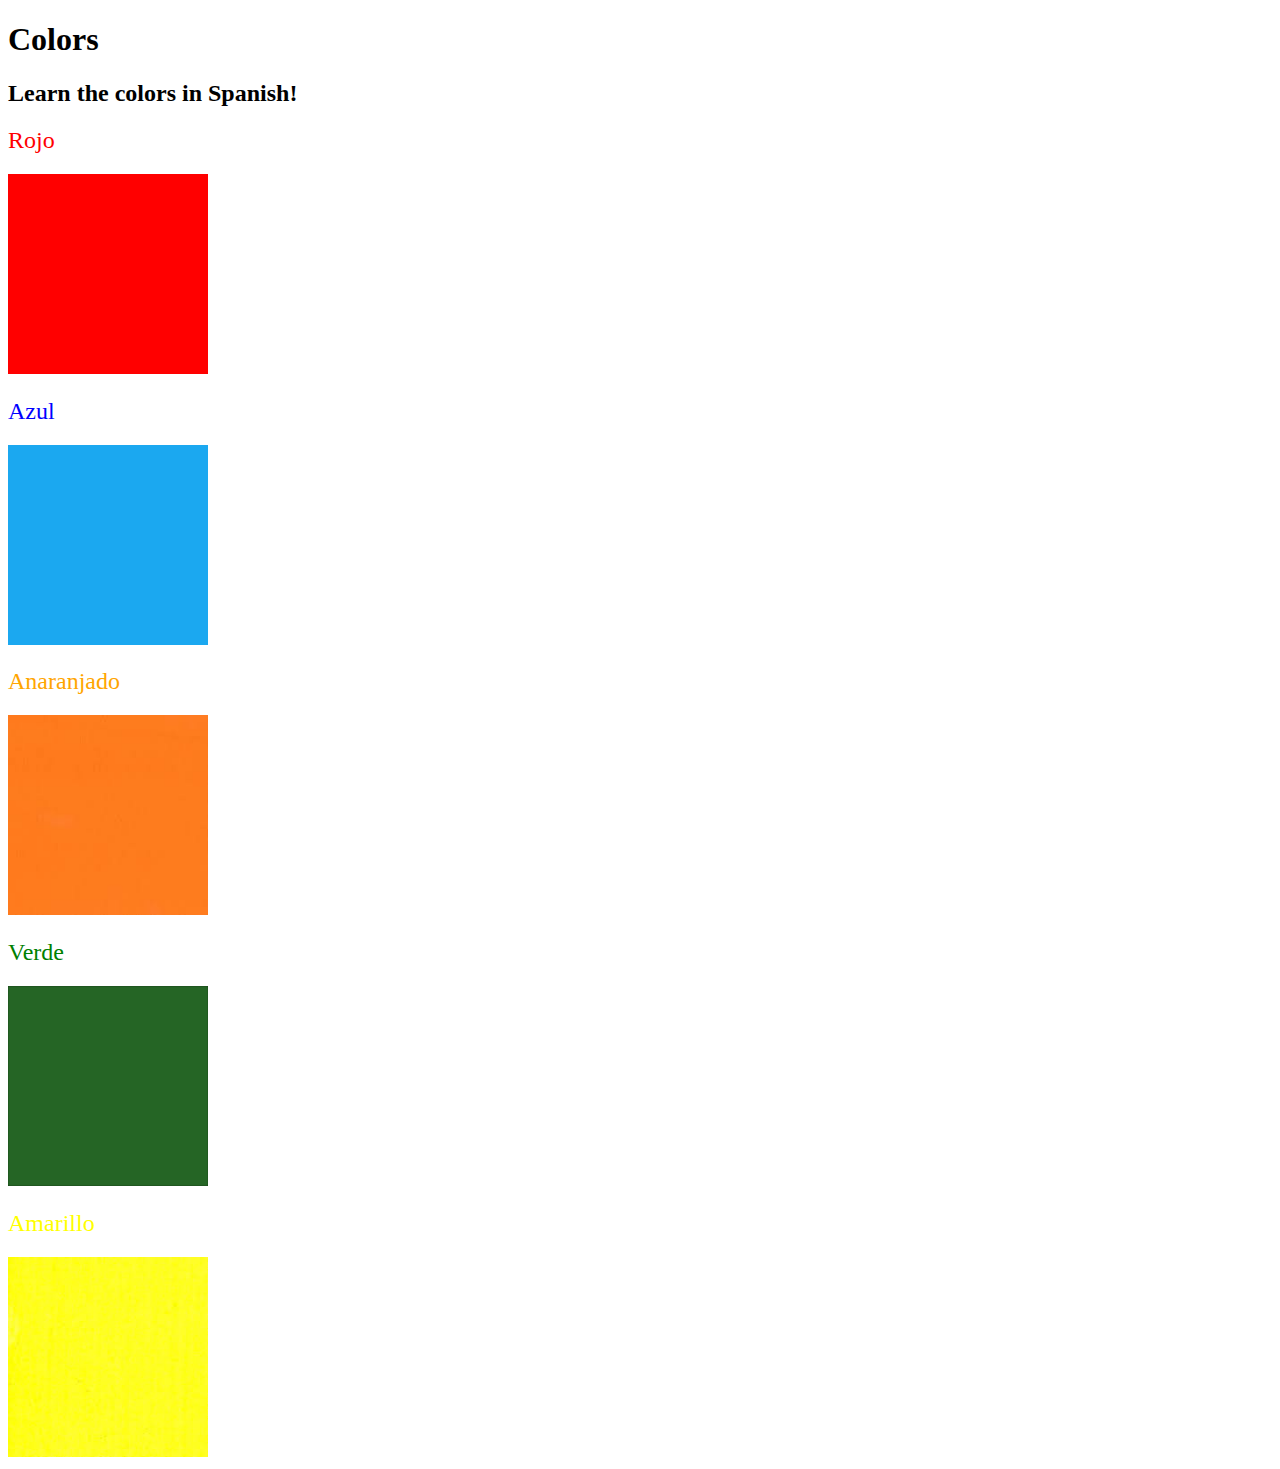
<file: WebDevelomentBootcamp/Color Vocab Project/index.html>
<!DOCTYPE html>
<html lang="en">

<head>
  <meta charset="UTF-8">
  <title>Spanish Vocabulary</title>
  <link rel="stylesheet" href="./style.css" />
</head>

<body>
  <h1>Colors</h1>
  <h2>Learn the colors in Spanish!</h2>
  <h2 class="color-title" id="red">Rojo</h2>
  <img class="color" src="./assets/images/red.png" alt="red" />

  <h2 class="color-title" id="blue">Azul</h2>
  <img src="./assets/images/blue.png" alt="blue" />

  <h2 class="color-title" id="orange">Anaranjado</h2>
  <img src="./assets/images/orange.png" alt="orange" />

  <h2 class="color-title" id="green">Verde</h2>
  <img src="./assets/images/green.png" alt="green" />

  <h2 class="color-title" id="yellow">Amarillo</h2>
  <img src="./assets/images/yellow.png" alt="yellow" />
</body>

</html>

<!-- 
TODOs
IMPORTANT: You should not need to make ANY CHANGES to index.html
All code should be written in your CSS file.

1. Create a CSS file and incorporate it as an external stylesheet.
2. Use CSS to style each of the color titles to meaning. 
Hint: Use the id to help if you don't know the words in spanish.
3. Use CSS to change all the color titles to have "font-weight: normal;"
4. Use CSS (not HTML) to make all the images 200px heigh and 200px wide. 
Hint: 
https://developer.mozilla.org/en-US/docs/Web/CSS/height
https://developer.mozilla.org/en-US/docs/Web/CSS/width
-->
</file>
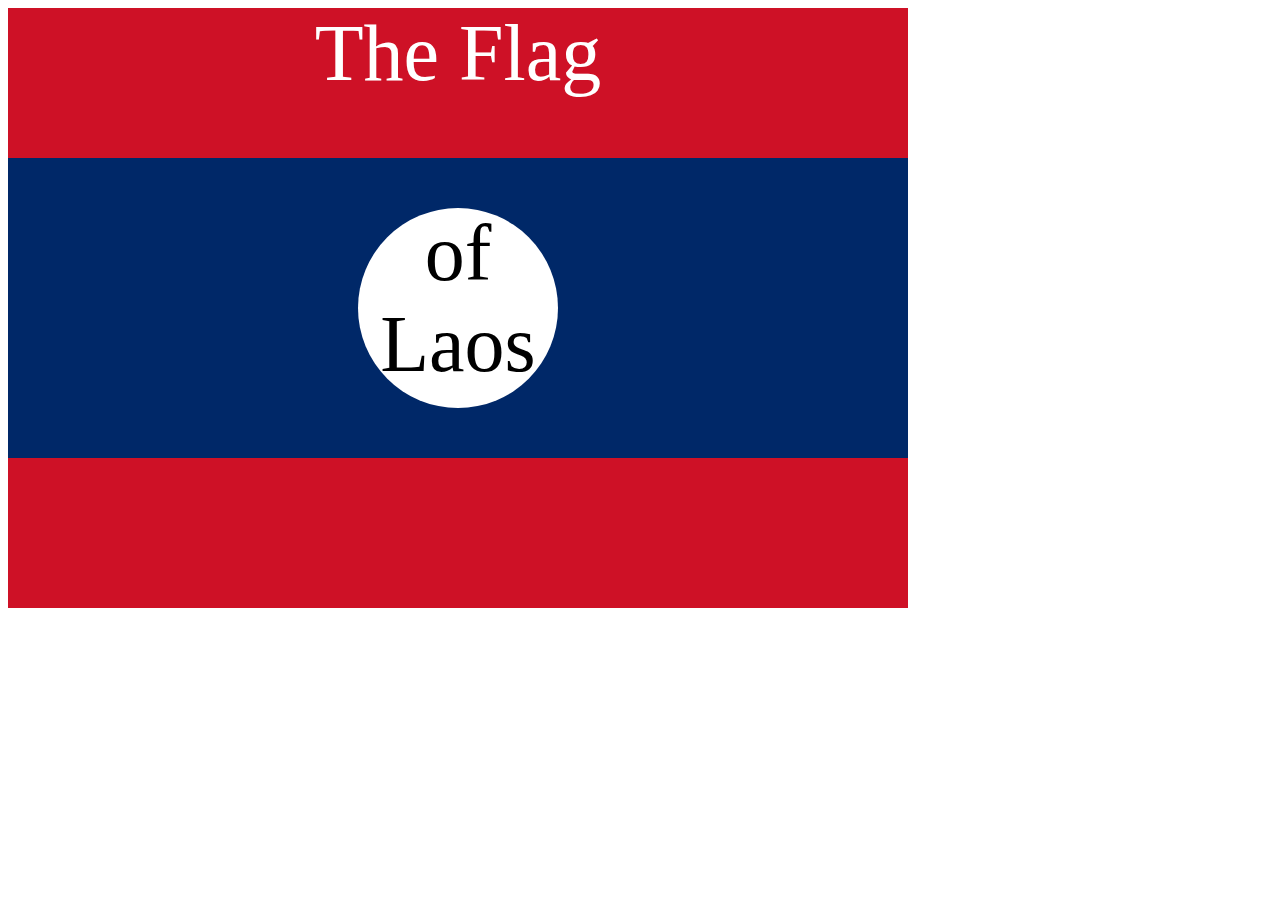
<file: WebDevelomentBootcamp/CSS Flag Project/index.html>
<!DOCTYPE html>
<html lang="en">

<head>
  <meta charset="UTF-8">
  <title>CSS Flag Project</title>
  <style>
    .flag {
      width: 900px;
      height: 600px;
      background-color: #CE1126 ;
      position: relative;
    }
    .flag > div {
      width: 100%;
      height: 300px;
      background-color: #002868 ;
      position: absolute;
      top: 150px;
    }
    
    .flag > div > div {
      width: 200px;
      height: 200px;
      background-color: white;
      border-radius: 50%;
      position: relative;
      top: 50px;
      left: 350px;

    }
    p {
      margin: 0;
      font-size: 5rem;
      text-align: center;
      color: white;
    }
    .flag  > div > div > p {
      color: black;
    }
  </style>
</head>

<!-- 
  IMPORTANT! Do not change any HTML
Don't add any classes/ids/elements 
Use what you know about combining selectors 
and CSS specificity instead.
Hint 1: The flag is 900px by 600px and the circle is 200px by 200px.
Hint 2: You can use CSS inspection to get the colors from
https://appbrewery.github.io/flag-of-laos/
-->

<body>
  <div class="flag">
    <p>The Flag</p>
    <div>
      <div>
        <p>of Laos</p>
      </div>
    </div>
  </div>
</body>

</html>
</file>
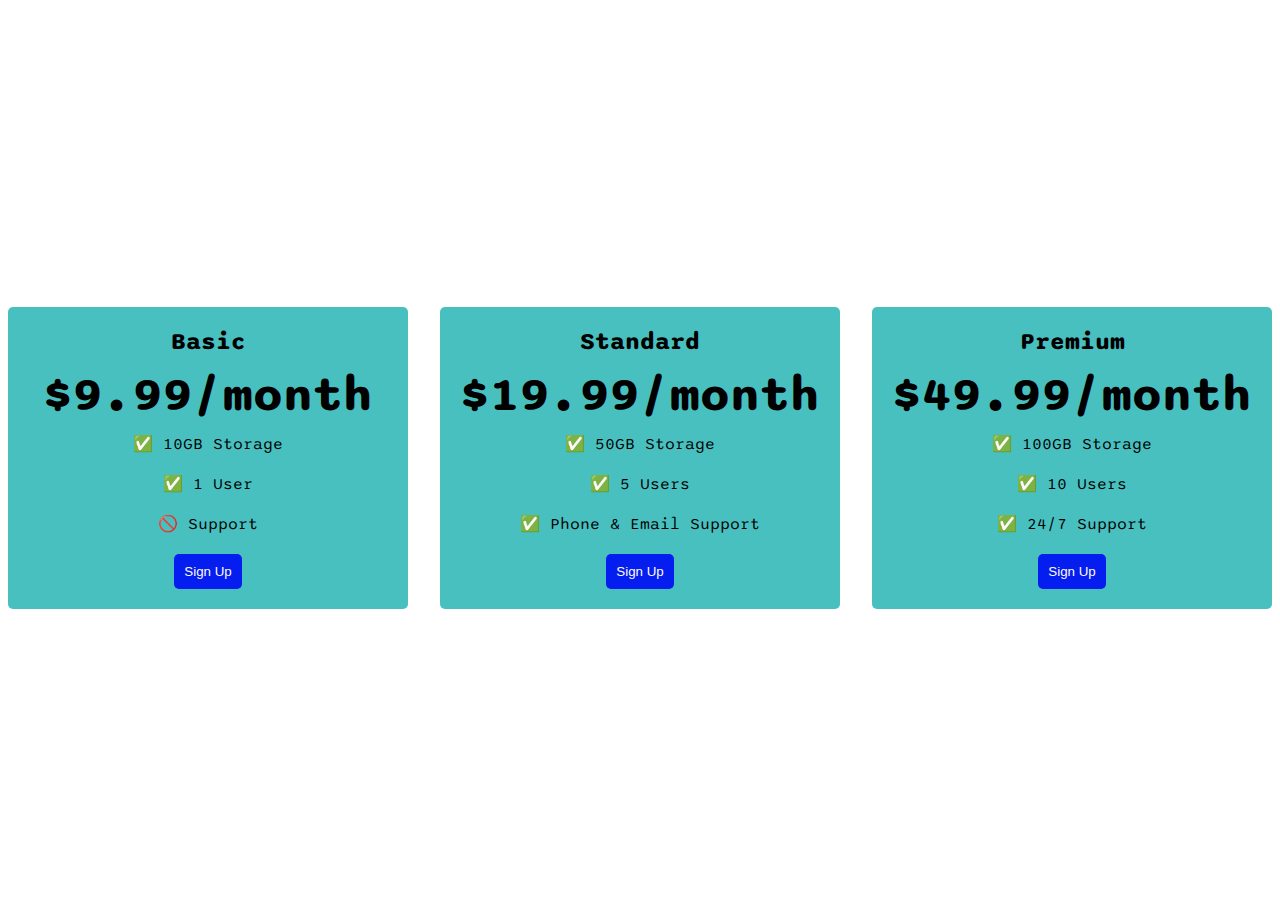
<file: WebDevelomentBootcamp/Flexbox Pricing Table Project/index.html>
<!DOCTYPE html>
<html>

<head>
  <title>Flexbox Pricing Table</title>
  <link rel="preconnect" href="https://fonts.googleapis.com">
  <link rel="preconnect" href="https://fonts.gstatic.com" crossorigin>
  <link href="https://fonts.googleapis.com/css2?family=Sono:wght@400;700&display=swap" rel="stylesheet">
  <style>
    body {
      font-family: 'Sono', sans-serif;
    }
    .pricing-container {
      display: flex;
      justify-content: center;
      align-items: center;
      height: 100vh;
      gap: 2rem;
    }

    .pricing-plan {
      flex: 1;
      max-width: 400px;
      padding: 20px;
      background-color: rgb(73, 192, 192);
      border-radius: 5px;
      text-align: center;
    }

      .plan-title {
      font-size: 24px;
      font-weight: bold;
      margin-bottom: 10px;
    }

    .plan-price{
      font-size: 48px;
      font-weight: bold;
      margin-bottom: 10px;
    }

    .plan-features {
      list-style: none;
      padding: 0;
      margin: 0;
    }

    .plan-features li {
      margin-bottom: 20px;
    }

    .plan-button {
      padding: 10px;
      background-color: rgb(5, 29, 238);
      color: rgb(252, 252, 252);
      border-radius: 5px;
      border: none;
    }

    /* Hint: What can you do with a media query and flexbox? */
    @media (max-width: 1250px) {
      .pricing-container {
        flex-direction: column;
        height: 100%;
      }
    }
  </style>
</head>

<body>
  <div class="pricing-container">
    <div class="pricing-plan">
      <div class="plan-title">Basic</div>
      <div class="plan-price">$9.99/month</div>
      <ul class="plan-features">
        <li>✅ 10GB Storage</li>
        <li>✅ 1 User</li>
        <li>🚫 Support</li>
      </ul>
      <button class="plan-button">Sign Up</a>
    </div>
    <div class="pricing-plan">
      <div class="plan-title">Standard</div>
      <div class="plan-price">$19.99/month</div>
      <ul class="plan-features">
        <li>✅ 50GB Storage</li>
        <li>✅ 5 Users</li>
        <li>✅ Phone &amp; Email Support</li>
      </ul>
      <button class="plan-button">Sign Up</a>
    </div>
    <div class="pricing-plan">
      <div class="plan-title">Premium</div>
      <div class="plan-price">$49.99/month</div>
      <ul class="plan-features">
        <li>✅ 100GB Storage</li>
        <li>✅ 10 Users</li>
        <li>✅ 24/7 Support</li>
      </ul>
      <button class="plan-button">Sign Up</a>
    </div>
  </div>

</body>

</html>
</file>
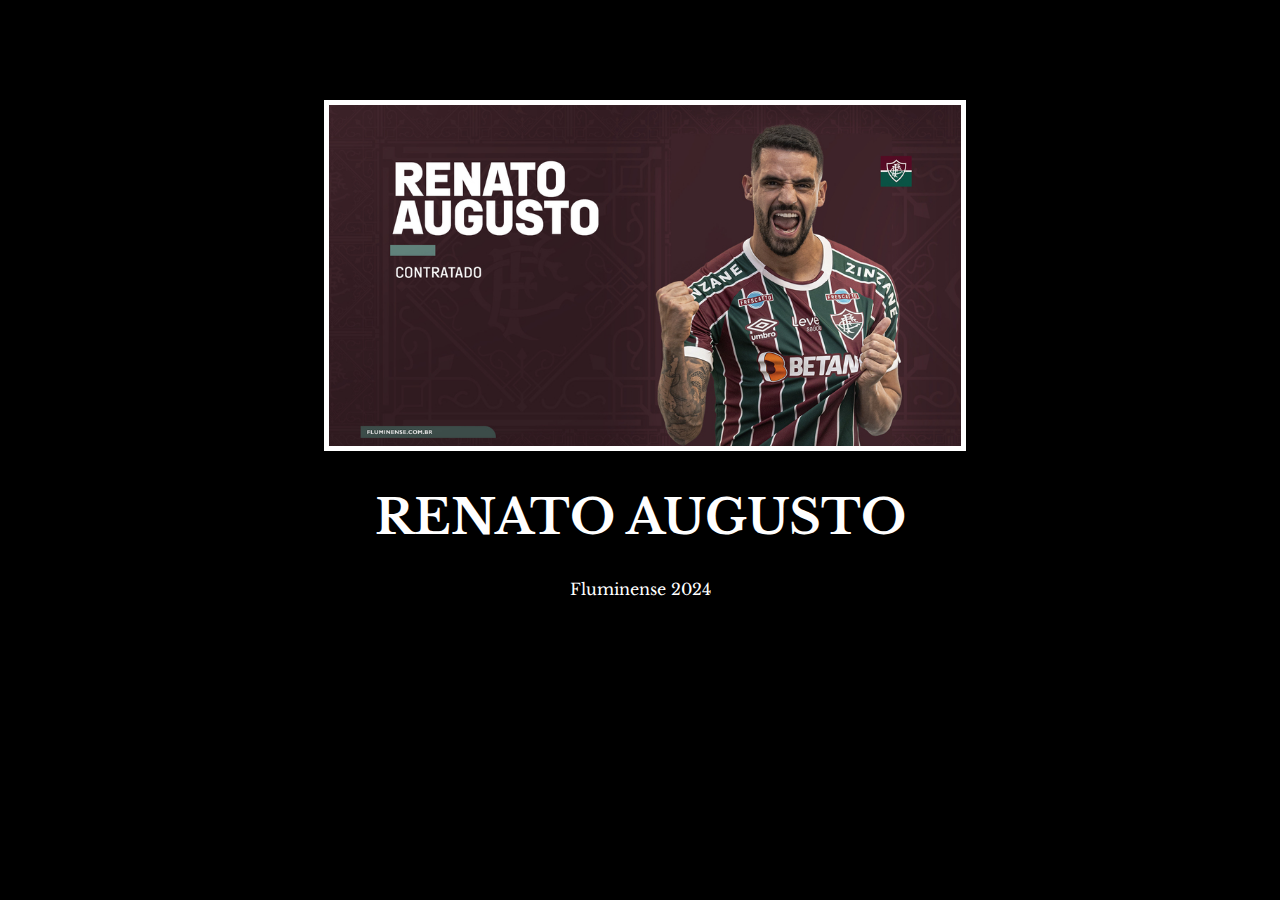
<file: WebDevelomentBootcamp/Motivation Meme Project/index.html>
<!DOCTYPE html>
<html lang="en">
<head>
  <meta charset="UTF-8">
  
  <title>Renato Augusto</title>
  <link rel="stylesheet" href="./style.css" />
  <link rel="preconnect" href="https://fonts.googleapis.com">
  <link rel="preconnect" href="https://fonts.gstatic.com" crossorigin>
  <link href="https://fonts.googleapis.com/css2?family=Libre+Baskerville&display=swap" rel="stylesheet">
</head>
<body>
  <div class="poster">
    <img class="Raugusto-img" src="./assets/images/RenatoAugusto0.jpg" >
    <h1>Renato Augusto</h1>
    <p>Fluminense 2024</p>
  </div>
  
</body>
</html>
</file>
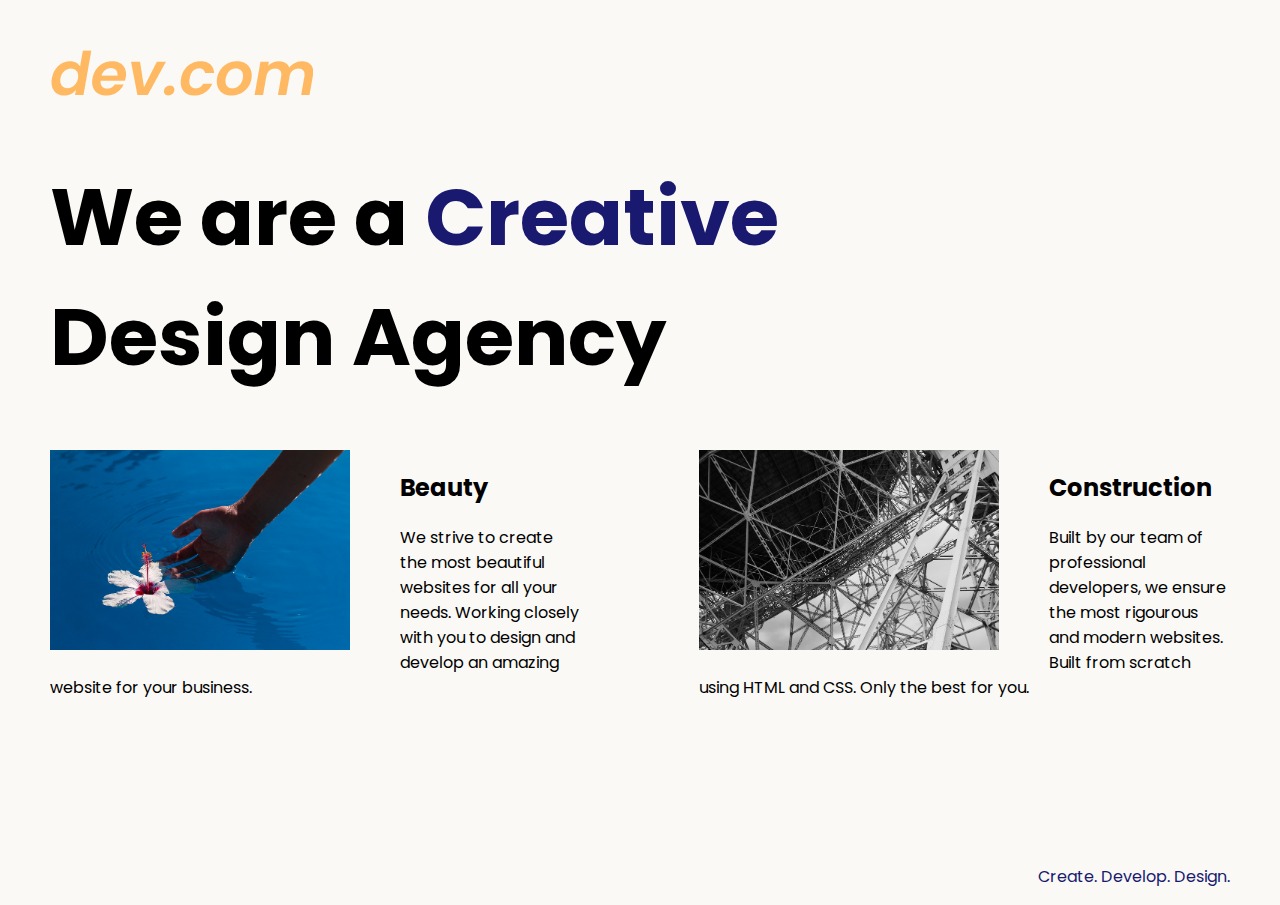
<file: WebDevelomentBootcamp/Web Design Agency Project/index.html>
<!DOCTYPE html>
<html lang="en">

<head>
  <meta charset="UTF-8">
  <meta name="viewport" content="width=device-width, initial-scale=1.0">
  <title>Agency</title>
  <link rel="stylesheet" href="./style.css">
  <link rel="preconnect" href="https://fonts.googleapis.com">
  <link rel="preconnect" href="https://fonts.gstatic.com" crossorigin>
  <link href="https://fonts.googleapis.com/css2?family=Poppins:wght@400;700&display=swap" rel="stylesheet">
</head>

<body>
  <div class="main">
    <img class="logo" src="./assets/images/logo.png" alt="logo">
    <h1>We are a <span class="creative">Creative</span> <br />Design Agency</h1>
    <div class="left card"><img class="tile-image" src="./assets/images/beautiful.jpg" alt="hand and flower in water">
      <h2 class="card-title">Beauty</h2>
      <p class="card-text">We strive to create the most beautiful websites for all your needs. Working closely with you
        to
        design and
        develop an amazing website for your business.</p>
    </div>

    <div class="right card"><img class="tile-image" src="./assets/images/construction.jpg" alt="metal structure">
      <h2 class="card-title">Construction</h2>
      <p>Built by our team of professional developers, we ensure the most rigourous and modern websites. Built from
        scratch using HTML and CSS. Only the best for you.</p>
    </div>

  </div>
  <footer>
    <p>Create. Develop. Design.</p>
  </footer>
</body>

</html>
</file>
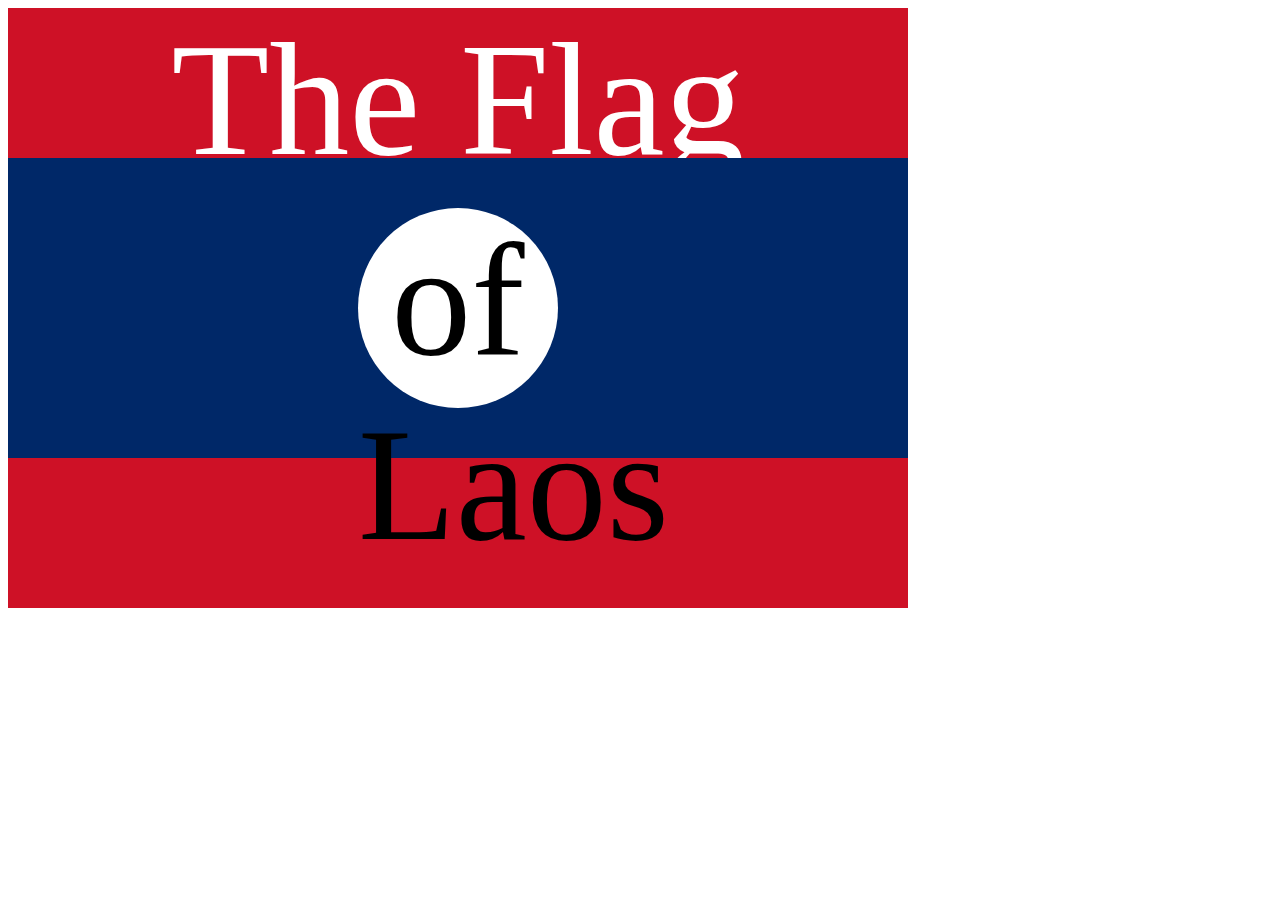
<file: WebDevelomentBootcamp/CSS Flag Project/solution.html>
<!DOCTYPE html>
<html lang="en">

<head>
  <meta charset="UTF-8">
  <title>CSS Flag Project</title>
  <style>
    .flag {
      width: 900px;
      height: 600px;
      position: relative;
      background-color: #CE1126;

    }

    .flag > div {
      background-color: #002868;
      height: 300px;
      width: 100%;
      position: absolute;
      top: 150px;
    }

    .flag > div > div {
      background-color: white;
      position: absolute;

      height: 200px;
      width: 200px;
      border-radius: 50%;
      top: 50px;
      left: 350px;
    }

    p {
      font-size: 10rem;
      color: white;
      text-align: center;
      padding: 0;
      margin: 0;
    }

    .flag>div div p {
      color: black;
    }
  </style>
</head>

<body>
  <div class="flag">
    <p>The Flag</p>
    <div>
      <div>
        <p>of Laos</p>
      </div>
    </div>
  </div>
</body>

</html>
</file>
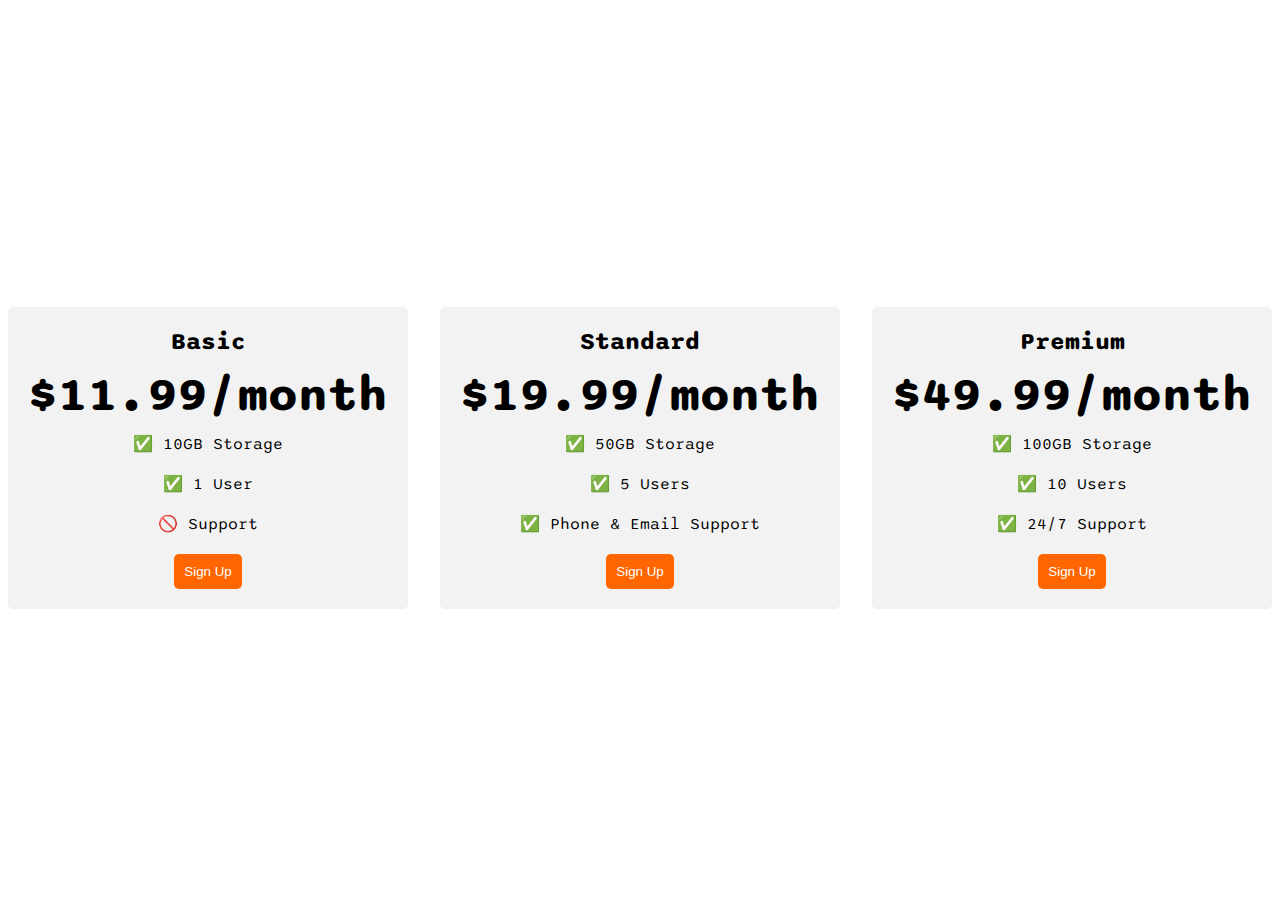
<file: WebDevelomentBootcamp/Flexbox Pricing Table Project/solution.html>
<!DOCTYPE html>
<html>

<head>
  <title>Flexbox Pricing Table</title>
  <link rel="preconnect" href="https://fonts.googleapis.com">
  <link rel="preconnect" href="https://fonts.gstatic.com" crossorigin>
  <link href="https://fonts.googleapis.com/css2?family=Sono:wght@400;700&display=swap" rel="stylesheet">
  <style>
    body {
      font-family: 'Sono', sans-serif;
    }

    .pricing-container {
      display: flex;
      justify-content: center;
      align-items: center;
      height: 100vh;
      gap: 2rem;
    }

    .pricing-plan {
      flex: 1;
      max-width: 400px;
      padding: 20px;
      background-color: #f2f2f2;
      border-radius: 5px;
      text-align: center;
    }

    .plan-title {
      font-size: 24px;
      font-weight: bold;
      margin-bottom: 10px;
    }

    .plan-price {
      font-size: 48px;
      font-weight: bold;
      margin-bottom: 10px;
    }

    .plan-features {
      list-style: none;
      padding: 0;
      margin: 0;
    }

    .plan-features li {
      margin-bottom: 20px;
    }

    .plan-button {
      padding: 10px;
      background-color: #ff6600;
      color: #fff;
      border-radius: 5px;
      border: none;
    }

    @media (max-width: 1250px) {
      .pricing-container {
        flex-direction: column;
        height: 100%;
      }
    }
  </style>
</head>

<body>
  <div class="pricing-container">
    <div class="pricing-plan">
      <div class="plan-title">Basic</div>
      <div class="plan-price">$11.99/month</div>
      <ul class="plan-features">
        <li>✅ 10GB Storage</li>
        <li>✅ 1 User</li>
        <li>🚫 Support</li>
      </ul>
      <button class="plan-button">Sign Up</a>
    </div>
    <div class="pricing-plan">
      <div class="plan-title">Standard</div>
      <div class="plan-price">$19.99/month</div>
      <ul class="plan-features">
        <li>✅ 50GB Storage</li>
        <li>✅ 5 Users</li>
        <li>✅ Phone &amp; Email Support</li>
      </ul>
      <button class="plan-button">Sign Up</a>
    </div>
    <div class="pricing-plan">
      <div class="plan-title">Premium</div>
      <div class="plan-price">$49.99/month</div>
      <ul class="plan-features">
        <li>✅ 100GB Storage</li>
        <li>✅ 10 Users</li>
        <li>✅ 24/7 Support</li>
      </ul>
      <button class="plan-button">Sign Up</a>
    </div>
  </div>

</body>

</html>
</file>
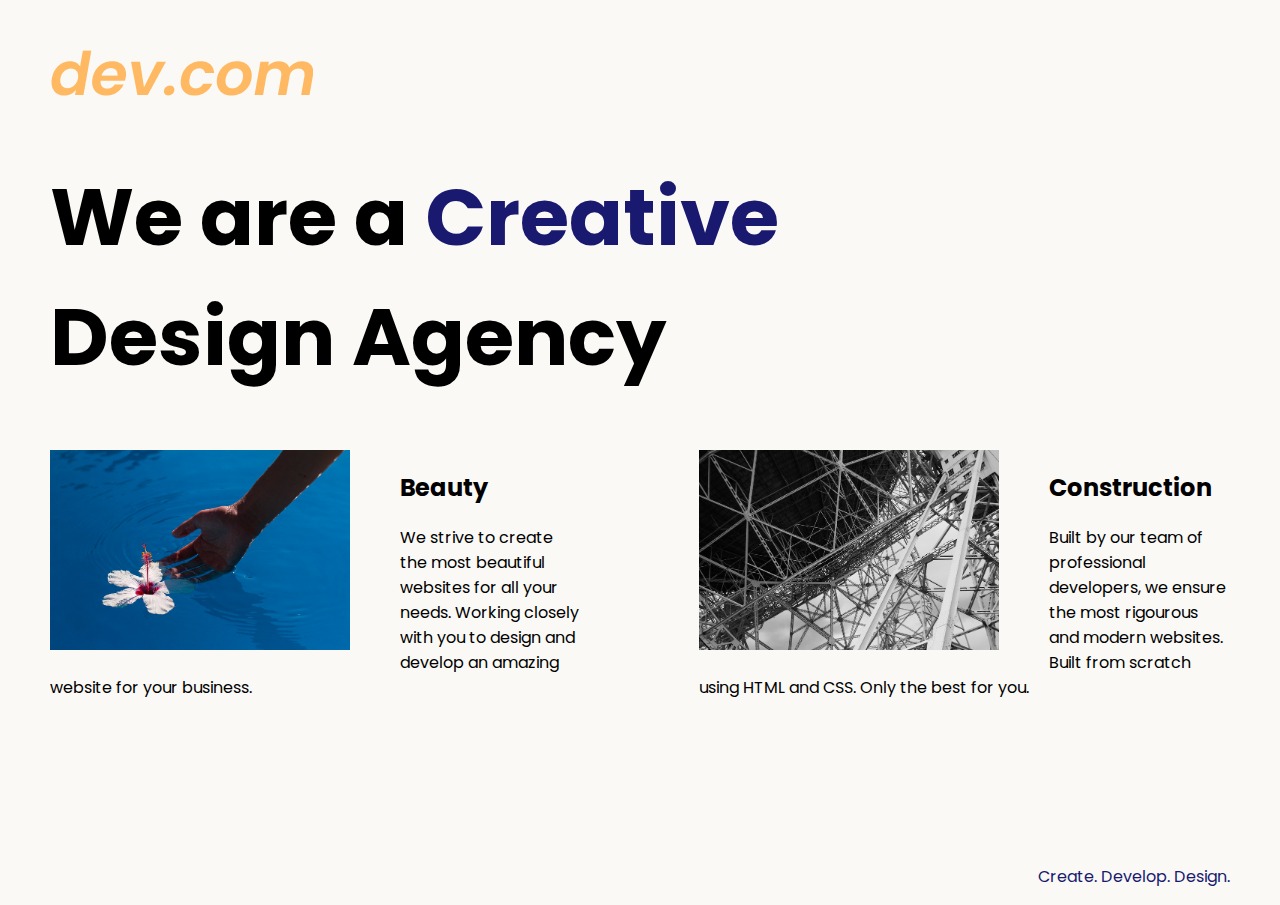
<file: WebDevelomentBootcamp/Web Design Agency Project/solution.html>
<!DOCTYPE html>
<html lang="en">

<head>
  <meta charset="UTF-8">
  <meta name="viewport" content="width=device-width, initial-scale=1.0">
  <title>Agency</title>
  <link rel="stylesheet" href="./solution.css">
  <link rel="preconnect" href="https://fonts.googleapis.com">
  <link rel="preconnect" href="https://fonts.gstatic.com" crossorigin>
  <link href="https://fonts.googleapis.com/css2?family=Poppins:wght@400;700&display=swap" rel="stylesheet">
</head>

<body>
  <div class="main">
    <img class="logo" src="./assets/images/logo.png" alt="logo">
    <h1>We are a <span class="creative">Creative</span> <br />Design Agency</h1>
    <div class="left card"><img class="tile-image" src="./assets/images/beautiful.jpg" alt="hand and flower in water">
      <h2 class="card-title">Beauty</h2>
      <p class="card-text">We strive to create the most beautiful websites for all your needs. Working closely with you
        to
        design and
        develop an amazing website for your business.</p>
    </div>

    <div class="right card"><img class="tile-image" src="./assets/images/construction.jpg" alt="metal structure">
      <h2 class="card-title">Construction</h2>
      <p>Built by our team of professional developers, we ensure the most rigourous and modern websites. Built from
        scratch using HTML and CSS. Only the best for you.</p>
    </div>

  </div>
  <footer>
    <p>Create. Develop. Design.</p>
  </footer>
</body>

</html>
</file>
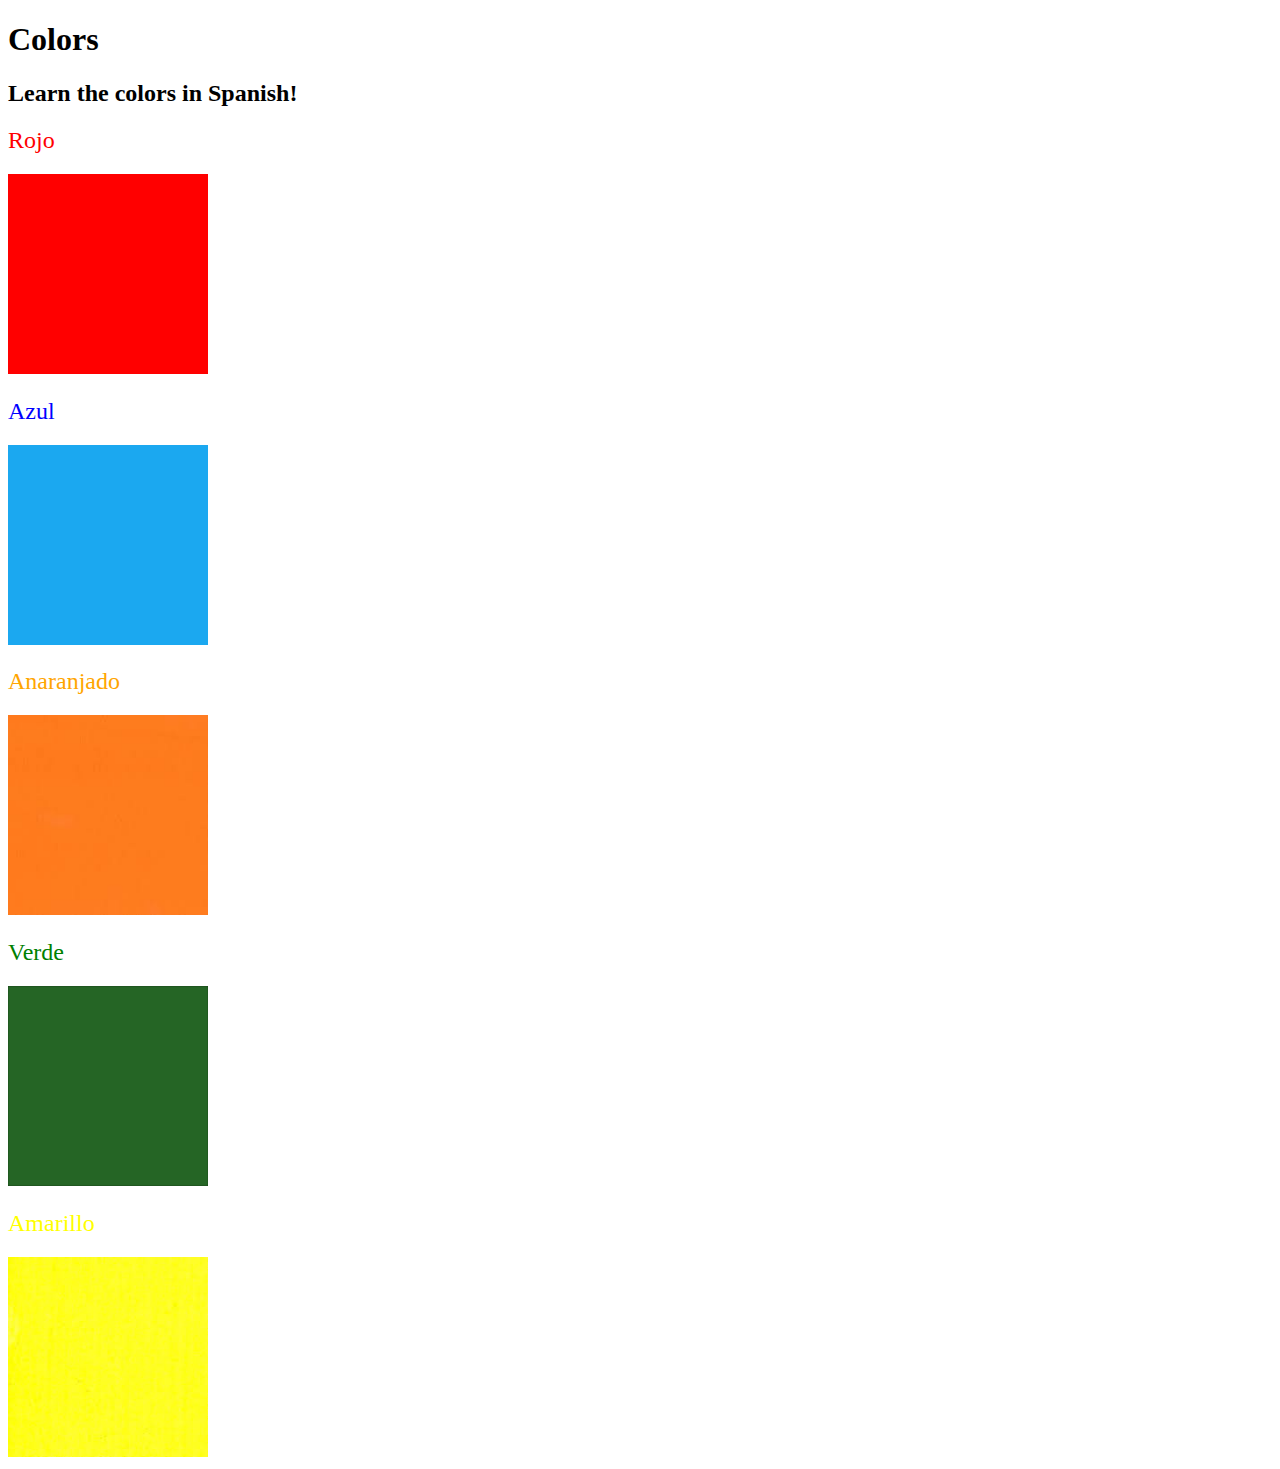
<file: WebDevelomentBootcamp/Color Vocab Project/solution/solution.html>
<!DOCTYPE html>
<html lang="en">

<head>
  <meta charset="UTF-8">
  <title>Spanish Vocabulary</title>
  <link rel="stylesheet" href="./style.css" />
</head>

<body>
  <h1>Colors</h1>
  <h2>Learn the colors in Spanish!</h2>
  <h2 class="color-title" id="red">Rojo</h2>
  <img class="color" src="./assets/images/red.png" alt="red" />

  <h2 class="color-title" id="blue">Azul</h2>
  <img src="./assets/images/blue.png" alt="blue" />

  <h2 class="color-title" id="orange">Anaranjado</h2>
  <img src="./assets/images/orange.png" alt="orange" />

  <h2 class="color-title" id="green">Verde</h2>
  <img src="./assets/images/green.png" alt="green" />

  <h2 class="color-title" id="yellow">Amarillo</h2>
  <img src="./assets/images/yellow.png" alt="yellow" />
</body>

</html>
</file>
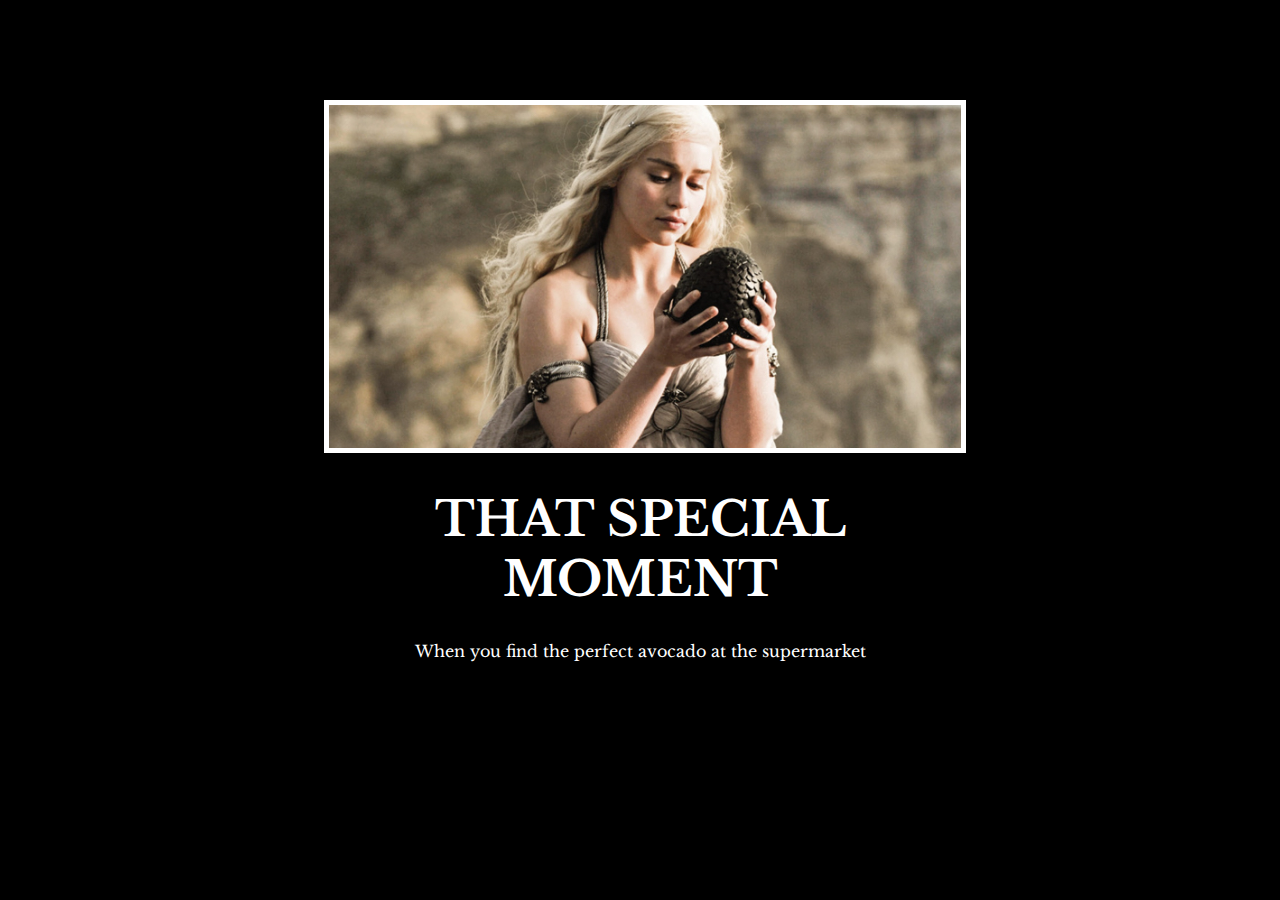
<file: WebDevelomentBootcamp/Motivation Meme Project/solution/solution.html>
<!DOCTYPE html>
<html lang="en">

<head>
  <meta charset="UTF-8">
  <title>Motivation Meme</title>
  <link rel="stylesheet" href="./solution.css" />
  <link rel="preconnect" href="https://fonts.googleapis.com">
  <link rel="preconnect" href="https://fonts.gstatic.com" crossorigin>
  <link href="https://fonts.googleapis.com/css2?family=Libre+Baskerville&display=swap" rel="stylesheet">
</head>

<body>

  <div class="poster">
    <img class="motivation-img" src="./assets/images/daenerys.jpeg" src="daenerys with egg" />
    <h1>That Special Moment</h1>
    <p>When you find the perfect avocado at the supermarket</p>
  </div>
</body>

</html>
</file>
<file: WebDevelomentBootcamp/Color Vocab Project/style.css>
img {
    height: 200px;
    width: 200px;
}

.color-title{
    font-weight: normal;
}

#red{
    color: red;
}
#blue{
    color: blue;
}
#orange{
    color: orange;
}
#green{
    color: green;
}
#yellow{
    color: yellow;
}
</file>
<file: WebDevelomentBootcamp/Motivation Meme Project/style.css>
body {
    background-color: black;
  }
  h1 {
    text-transform: uppercase;
    font-size: 3rem;
  }
  
  .poster {
    width: 50%;
    margin-left: 25%;
    margin-top: 100px;
    color: white;
    font-family: "Libre Baskerville", serif;
    text-align: center;
  }
  
  .Raugusto-img {
    border: 5px solid white;
    width: 100%;
  }
</file>
<file: WebDevelomentBootcamp/Web Design Agency Project/style.css>
body {
  font-family: "Poppins", sans-serif;
  margin: 50px 50px 0 50px;
  background-color: #faf9f6;
  display: flex;
  flex-direction: column;
  min-height: 95vh;
}
.main {
  flex: 1;
}

h1 {
  font-size: 5rem;
}

footer {
  text-align: right;
  color: midnightblue;
}

.tile-image {
  height: 200px;
  float: left;
  margin-right: 50px;
}

.card {
  width: 45%;
}

.left {
  float: left;
}

.right {
  float: right;
}

.creative {
  color: midnightblue;
}

@media (max-width: 680px) {
  .logo {
    width: 100px;
  }

  .h1 {
    font-size: 3.5rem;
    text-align: center;
  }

  .card {
    width: 100%;
    display: block;
    margin-bottom: 30px;
    text-align: justify;
  }
  
  .card img{
    margin-bottom: 10px;
    width: 100%;
    display: inline;
    object-fit: cover;
  }
}
</file>
<file: WebDevelomentBootcamp/Web Design Agency Project/solution.css>
body {
  font-family: "Poppins", sans-serif;
  margin: 50px 50px 0 50px;
  background-color: #faf9f6;
  display: flex;
  flex-direction: column;
  min-height: 95vh;
}
.main {
  flex: 1;
}

h1 {
  font-size: 5rem;
}

footer {
  text-align: right;
  color: midnightblue;
}

.tile-image {
  height: 200px;
  float: left;
  margin-right: 50px;
}

.card {
  width: 45%;
}

.left {
  float: left;
}

.right {
  float: right;
}

.creative {
  color: midnightblue;
}

@media (max-width: 680px) {
  .logo {
    width: 100px;
  }

  .h1 {
    font-size: 3.5rem;
    text-align: center;
  }

  .card {
    width: 100%;
    display: block;
    margin-bottom: 30px;
    text-align: justify;
  }

  .card img {
    margin-bottom: 10px;
    width: 100%;
    display: inline;
    object-fit: cover;
  }
}
</file>
<file: WebDevelomentBootcamp/Color Vocab Project/solution/style.css>
img {
  height: 200px;
  width: 200px;
}

.color-title {
  font-weight: normal;
}

#red {
  color: red;
}

#blue {
  color: blue;
}

#orange {
  color: orange;
}

#green {
  color: green;
}

#yellow {
  color: yellow;
}
</file>
<file: WebDevelomentBootcamp/Motivation Meme Project/solution/solution.css>
body {
  background-color: black;
}
h1 {
  text-transform: uppercase;
  font-size: 3rem;
}

.poster {
  width: 50%;
  margin-left: 25%;
  margin-top: 100px;
  color: white;
  font-family: "Libre Baskerville", serif;
  text-align: center;
}

.motivation-img {
  border: 5px solid white;
  width: 100%;
}
</file>
